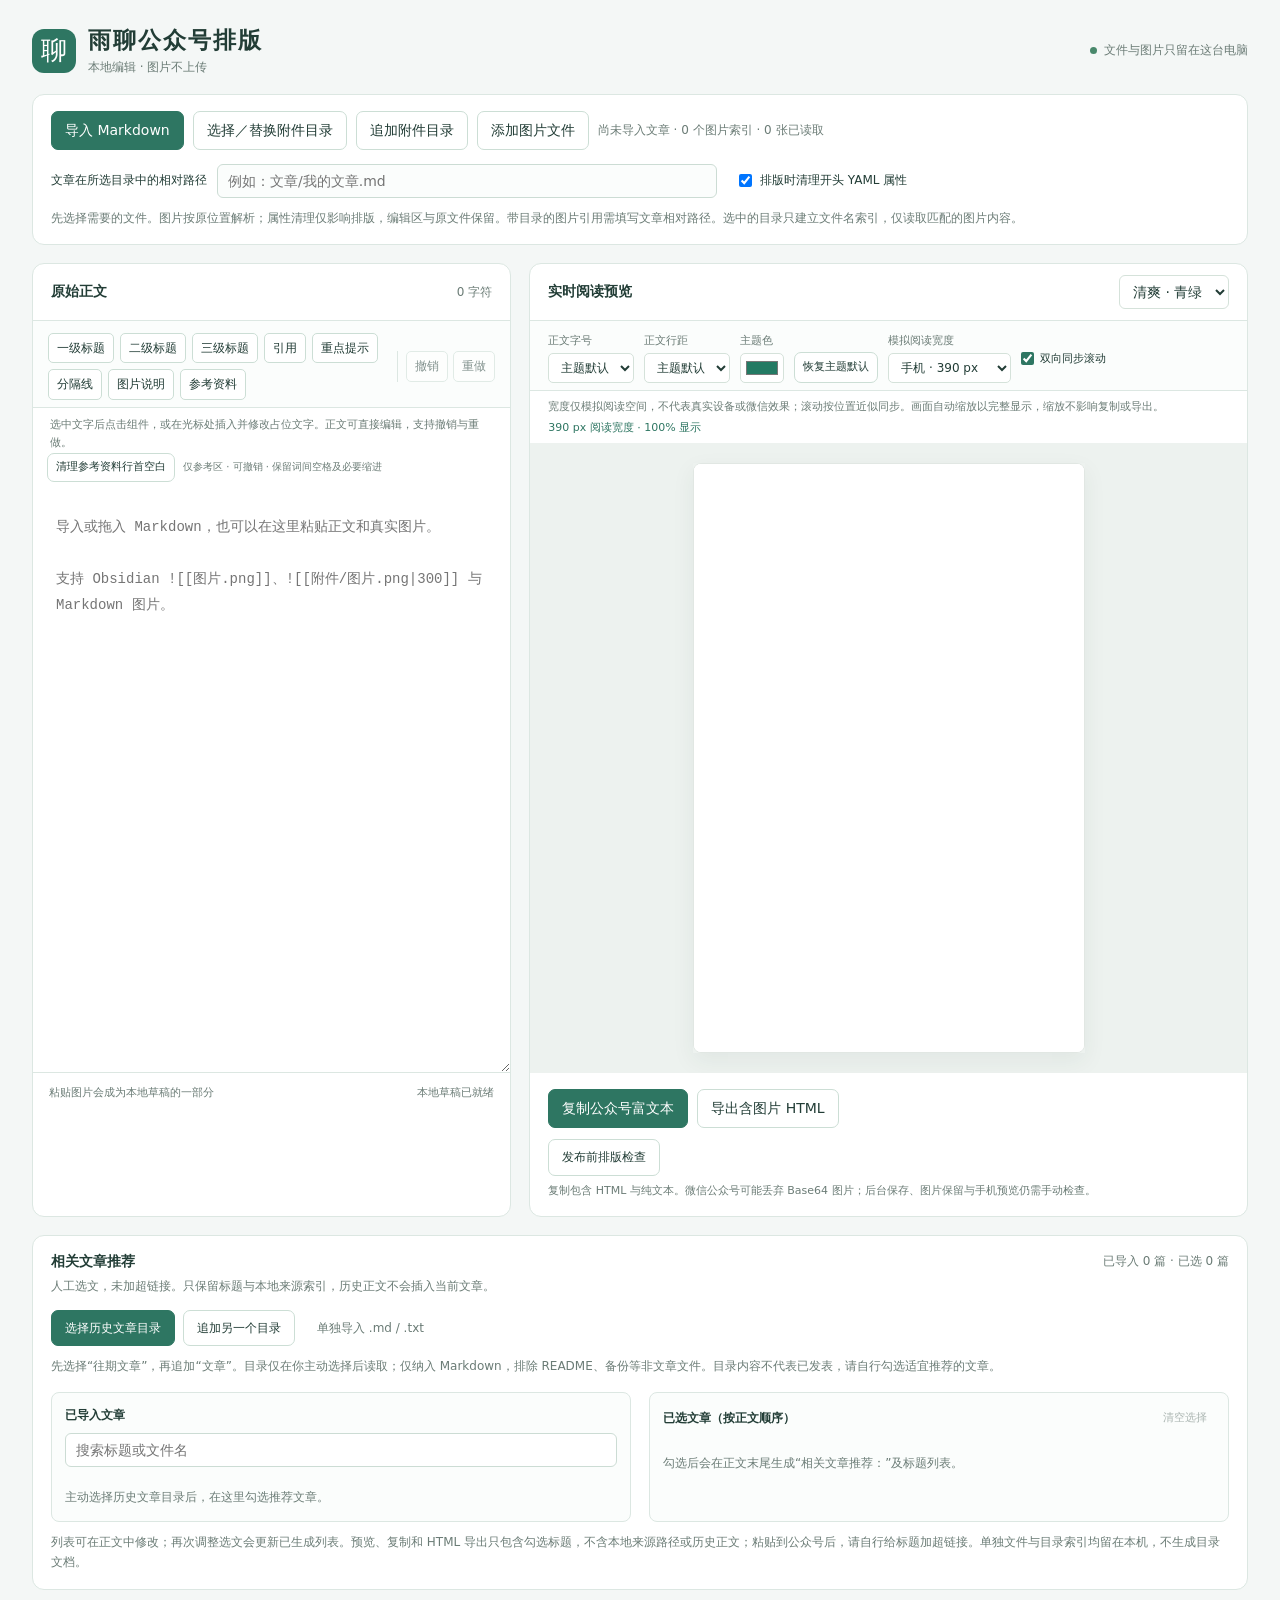
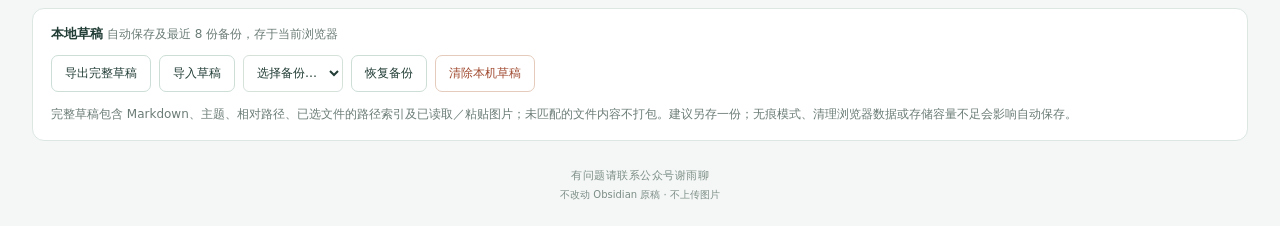
<file: index.html>
<!doctype html>
<html lang="zh-CN">
<head>
  <meta charset="UTF-8">
  <meta name="viewport" content="width=device-width,initial-scale=1">
  <meta http-equiv="Content-Security-Policy" content="default-src 'self'; script-src 'self'; style-src 'self' 'unsafe-inline'; img-src data: blob:; connect-src 'none'; font-src 'self'; object-src 'none'; base-uri 'none'; form-action 'none'; frame-src 'self' blob:; worker-src 'none'">
  <title>雨聊公众号排版</title>
  <link rel="stylesheet" href="styles.css">
  <script defer src="vendor/markdown-it.cjs"></script>
  <script type="module" src="app.mjs"></script>
</head>
<body>
  <header class="topbar">
    <div class="brand"><span class="brand-mark">聊</span><div><h1>雨聊公众号排版</h1><p>本地编辑 · 图片不上传</p></div></div>
    <div class="header-note"><span class="local-dot"></span>文件与图片只留在这台电脑</div>
  </header>

  <main>
    <section class="filebar" aria-label="文件与附件">
      <div class="filebar-top">
        <button id="import-md" class="primary">导入 Markdown</button>
        <button id="replace-folder">选择／替换附件目录</button>
        <button id="append-folder">追加附件目录</button>
        <button id="add-images">添加图片文件</button>
        <span id="file-summary" class="muted">也可以拖入 .md 或图片</span>
      </div>
      <div class="filebar-details">
        <label class="path-label" for="article-path">文章在所选目录中的相对路径</label>
        <input id="article-path" type="text" placeholder="例如：文章/我的文章.md" autocomplete="off" spellcheck="false">
        <label class="check-label"><input id="strip-frontmatter" type="checkbox" checked> 排版时清理开头 YAML 属性</label>
      </div>
      <p class="help">先选择需要的文件。图片按原位置解析；属性清理仅影响排版，编辑区与原文件保留。带目录的图片引用需填写文章相对路径。选中的目录只建立文件名索引，仅读取匹配的图片内容。</p>
      <input id="md-input" type="file" accept=".md,.markdown,text/markdown,text/plain" hidden>
      <input id="folder-input" type="file" webkitdirectory multiple hidden>
      <input id="image-input" type="file" accept="image/png,image/jpeg,image/gif,image/webp,image/bmp,image/avif" multiple hidden>
      <input id="draft-input" type="file" accept=".json,application/json" hidden>
    </section>

    <section class="workspace" id="drop-zone">
      <div class="editor-pane">
        <div class="pane-heading"><h2>原始正文</h2><span id="word-count" class="muted">0 字</span></div>
        <div class="component-toolbar" role="toolbar" aria-label="常用 Markdown 排版组件"><div id="component-tools" class="component-tools"></div><div class="edit-history-tools"><button id="undo-edit" title="撤销（Ctrl+Z）" disabled>撤销</button><button id="redo-edit" title="重做（Ctrl+Shift+Z / Ctrl+Y）" disabled>重做</button></div></div>
        <p class="toolbar-help">选中文字后点击组件，或在光标处插入并修改占位文字。正文可直接编辑，支持撤销与重做。</p>
        <div class="reference-tools"><button id="clean-reference-whitespace" title="仅清理识别出的参考资料区多余行首空白，可撤销">清理参考资料行首空白</button><span>仅参考区 · 可撤销 · 保留词间空格及必要缩进</span></div>
        <textarea id="markdown-editor" spellcheck="false" aria-label="Markdown 原始正文" placeholder="导入或拖入 Markdown，也可以在这里粘贴正文和真实图片。&#10;&#10;支持 Obsidian ![[图片.png]]、![[附件/图片.png|300]] 与 Markdown 图片。"></textarea>
        <div class="editor-footer"><span>粘贴图片会成为本地草稿的一部分</span><span id="save-state" role="status">尚未保存</span></div>
      </div>
      <div class="preview-pane">
        <div class="pane-heading"><h2>实时阅读预览</h2><label for="theme-select" class="sr-only">排版主题</label><select id="theme-select"><option value="clear">清爽 · 青绿</option><option value="warm">温柔 · 暖杏</option><option value="ink">书页 · 墨色</option></select></div>
        <div class="presentation-controls" aria-label="正文与预览设置">
          <label>正文字号<select id="article-font-size"><option value="">主题默认</option><option value="14">14 px</option><option value="15">15 px</option><option value="16">16 px</option><option value="17">17 px</option><option value="18">18 px</option><option value="20">20 px</option></select></label>
          <label>正文行距<select id="article-line-height"><option value="">主题默认</option><option value="1.5">1.5 倍</option><option value="1.65">1.65 倍</option><option value="1.85">1.85 倍</option><option value="2">2 倍</option><option value="2.2">2.2 倍</option></select></label>
          <label>主题色<input id="article-accent-color" type="color" value="#2e7662" title="仅调整当前排版的主题色"></label><button id="reset-presentation">恢复主题默认</button>
          <label class="preview-device-label">模拟阅读宽度<select id="preview-device"><option value="phone">手机 · 390 px</option><option value="tablet">平板 · 768 px</option><option value="desktop">电脑 · 1000 px</option></select></label>
          <label class="preview-sync-label"><input id="preview-scroll-sync" type="checkbox" checked> 双向同步滚动</label>
        </div>
        <p class="preview-settings-note">宽度仅模拟阅读空间，不代表真实设备或微信效果；滚动按位置近似同步。画面自动缩放以完整显示，缩放不影响复制或导出。<span id="preview-fit-state" role="status">预览会按右栏可用宽度完整显示</span></p>
        <div id="preview-surround" class="phone-surround"><div id="preview-stage" class="preview-stage"><iframe id="preview" title="公众号文章预览" sandbox="allow-same-origin" referrerpolicy="no-referrer"></iframe></div></div>
        <div class="preview-actions"><button id="copy-rich" class="primary">复制公众号富文本</button><button id="export-html">导出含图片 HTML</button></div>
        <div class="preflight-action"><button id="run-preflight">发布前排版检查</button><span id="preflight-state" class="muted" role="status"></span></div>
        <p class="copy-note">复制包含 HTML 与纯文本。微信公众号可能丢弃 Base64 图片；后台保存、图片保留与手机预览仍需手动检查。</p>
      </div>
    </section>

    <section class="history-panel" aria-labelledby="history-heading">
      <div class="history-heading"><div><h2 id="history-heading">相关文章推荐</h2><p>人工选文，未加超链接。只保留标题与本地来源索引，历史正文不会插入当前文章。</p></div><span id="history-summary" class="muted">尚未导入历史文章</span></div>
      <div class="history-actions"><button id="import-history-folder" class="primary">选择历史文章目录</button><button id="append-history-folder">追加另一个目录</button><button id="import-history-files">单独导入 .md / .txt</button><button id="cancel-history-import" hidden>取消本次导入</button><span id="history-import-state" class="muted" role="status"></span></div>
      <p class="help history-directory-help">先选择“往期文章”，再追加“文章”。目录仅在你主动选择后读取；仅纳入 Markdown，排除 README、备份等非文章文件。目录内容不代表已发表，请自行勾选适宜推荐的文章。</p>
      <input id="history-files-input" type="file" accept=".md,.txt,text/markdown,text/plain" multiple hidden><input id="history-folder-input" type="file" webkitdirectory multiple hidden>
      <div id="history-sources-panel" class="history-sources-panel" hidden><h3>已选择的目录来源</h3><ul id="history-sources" class="history-sources"></ul><p class="help">有增删或改题时，点对应来源的“重新选择更新”，在选择窗口核对位置并选同一目录。浏览器只提供目录名与相对路径，无法辨认磁盘上的另一处同名目录；请勿选错。本工具不会持续同步。目录全空或无法选择时，可用“移除此来源”清理本地索引。</p></div>
      <p id="history-legacy-state" class="help history-legacy-state" hidden></p>
      <p id="history-duplicate-state" class="help history-legacy-state" hidden></p>
      <div class="history-columns">
        <div class="history-library"><label for="history-search" class="history-label">已导入文章</label><input id="history-search" type="search" placeholder="搜索标题或文件名" autocomplete="off"><ul id="history-articles" class="article-list"></ul><p id="history-empty" class="help">主动选择历史文章目录后，在这里勾选推荐文章。</p></div>
        <div class="history-selected"><div class="selected-heading"><h3>已选文章（按正文顺序）</h3><button id="clear-history-selection">清空选择</button></div><ol id="history-selected" class="selected-list"></ol><p id="history-footer-state" class="help">勾选后会在正文末尾生成“相关文章推荐：”及标题列表。</p></div>
      </div>
      <ul id="history-issues" class="history-issues" hidden></ul>
      <p class="help">列表可在正文中修改；再次调整选文会更新已生成列表。预览、复制和 HTML 导出只包含勾选标题，不含本地来源路径或历史正文；粘贴到公众号后，请自行给标题加超链接。单独文件与目录索引均留在本机，不生成目录文档。</p>
    </section>
    <section id="preflight-panel" class="preflight-panel" aria-labelledby="preflight-heading" hidden><div class="preflight-heading"><h2 id="preflight-heading">发布前排版提示</h2><button id="close-preflight">收起</button></div><p class="help">仅提醒缺图、空占位、重复推荐和长标题；阈值是排版建议，不是微信官方规则或内容审核。不会修改正文，也不会阻止复制或导出。点击结果可定位正文。</p><p id="preflight-summary" class="help"></p><ul id="preflight-results"></ul></section>
    <section id="issues-panel" class="issues-panel" aria-labelledby="issues-heading" hidden><h2 id="issues-heading">图片与排版提示</h2><ul id="issues-list"></ul></section>
    <section class="draftbar" aria-label="本地草稿">
      <div><strong>本地草稿</strong><span class="muted"> 自动保存及最近 8 份备份，存于当前浏览器</span></div>
      <div class="draft-actions"><button id="export-draft">导出完整草稿</button><button id="import-draft">导入草稿</button><select id="backup-select" aria-label="选择草稿备份"><option value="">选择备份…</option></select><button id="restore-backup">恢复备份</button><button id="clear-drafts" class="quiet-danger">清除本机草稿</button></div>
      <p class="help">完整草稿包含 Markdown、主题、相对路径、已选文件的路径索引及已读取／粘贴图片；未匹配的文件内容不打包。建议另存一份；无痕模式、清理浏览器数据或存储容量不足会影响自动保存。</p>
    </section>
    <div id="notice" class="notice" role="status" aria-live="polite" hidden></div>
  </main>
  <footer><span>有问题请联系公众号谢雨聊</span><small>不改动 Obsidian 原稿 · 不上传图片</small></footer>
</body>
</html>
</file>
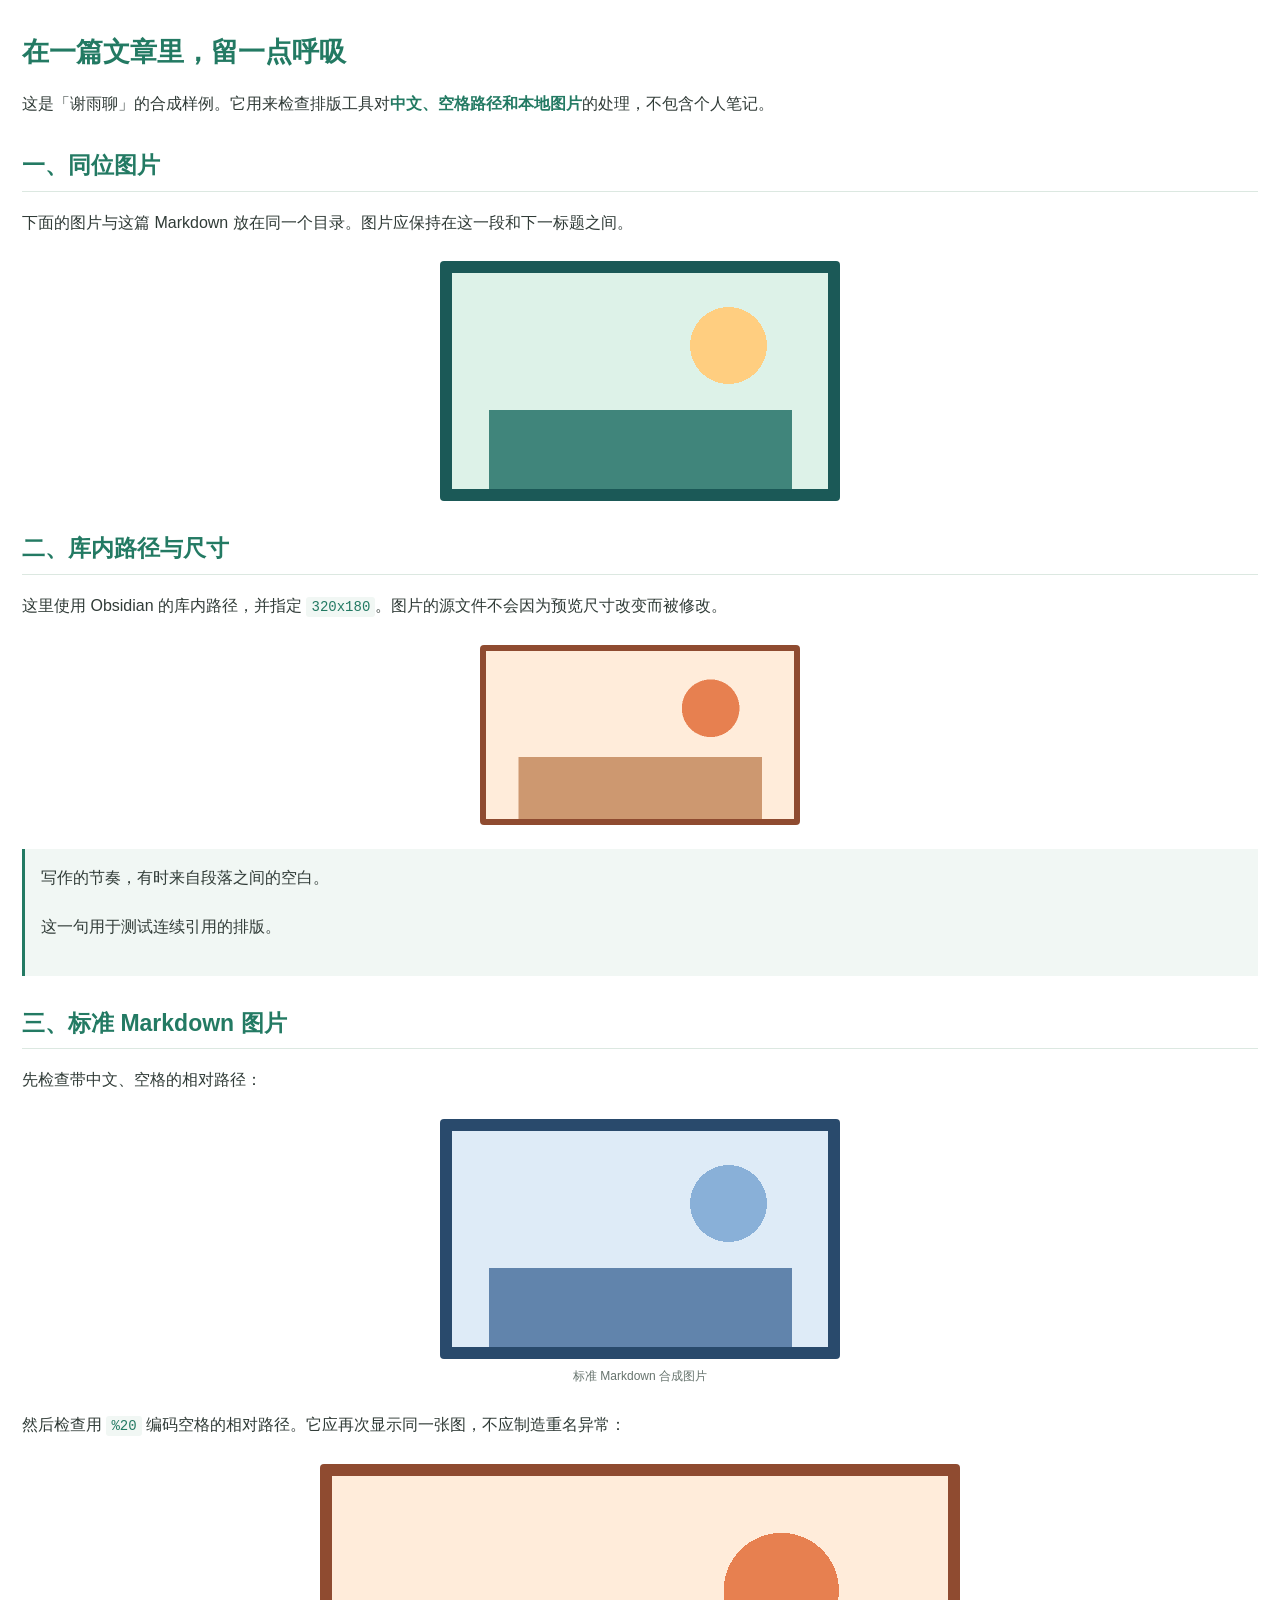
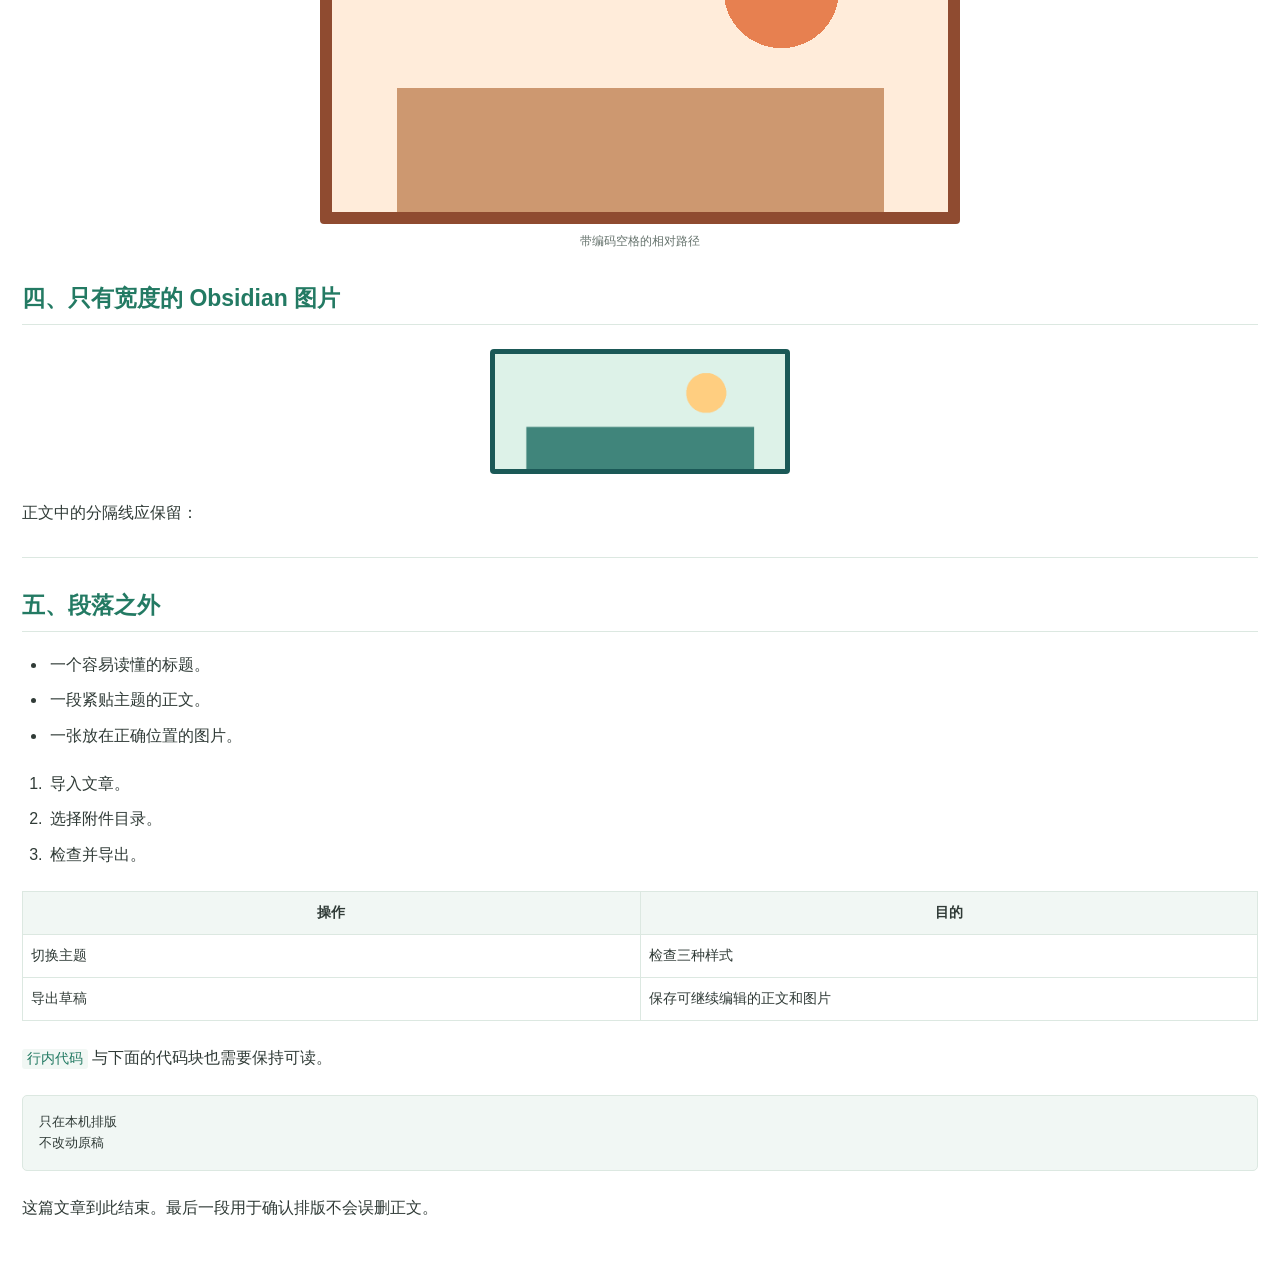
<file: samples/正常示例-导出.html>
<!doctype html><html lang="zh-CN"><head><meta charset="utf-8"><meta name="viewport" content="width=device-width,initial-scale=1"><meta http-equiv="Content-Security-Policy" content="default-src 'none'; img-src data:; style-src 'unsafe-inline'; base-uri 'none'; form-action 'none'"><title>谢雨聊 · 合成文章排版样例</title></head><body style="margin:0;background:#fff;overflow-wrap:anywhere"><section style="font-family:-apple-system,BlinkMacSystemFont,&quot;Segoe UI&quot;,&quot;Microsoft YaHei&quot;,&quot;PingFang SC&quot;,sans-serif;font-size:16px;line-height:1.85;color:#303b37;background-color:#ffffff;box-sizing:border-box;max-width:100%;padding:24px 22px 36px;overflow-wrap:break-word;word-break:normal;"><h1 style="font-family:-apple-system,BlinkMacSystemFont,&quot;Segoe UI&quot;,&quot;Microsoft YaHei&quot;,&quot;PingFang SC&quot;,sans-serif;font-size:27px;line-height:1.5;font-weight:700;color:#237a63;margin:8px 0 16px;">在一篇文章里，留一点呼吸</h1>
<p style="font-family:-apple-system,BlinkMacSystemFont,&quot;Segoe UI&quot;,&quot;Microsoft YaHei&quot;,&quot;PingFang SC&quot;,sans-serif;font-size:16px;line-height:1.85;color:#303b37;margin:0 0 20px;">这是「谢雨聊」的合成样例。它用来检查排版工具对<strong style="font-weight:700;color:#237a63;">中文、空格路径和本地图片</strong>的处理，不包含个人笔记。</p>
<h2 style="font-family:-apple-system,BlinkMacSystemFont,&quot;Segoe UI&quot;,&quot;Microsoft YaHei&quot;,&quot;PingFang SC&quot;,sans-serif;font-size:23px;line-height:1.5;font-weight:700;color:#237a63;margin:30px 0 16px;padding-bottom:8px;border-bottom:1px solid #dce8e1;">一、同位图片</h2>
<p style="font-family:-apple-system,BlinkMacSystemFont,&quot;Segoe UI&quot;,&quot;Microsoft YaHei&quot;,&quot;PingFang SC&quot;,sans-serif;font-size:16px;line-height:1.85;color:#303b37;margin:0 0 20px;">下面的图片与这篇 Markdown 放在同一个目录。图片应保持在这一段和下一标题之间。</p>
<p style="font-family:-apple-system,BlinkMacSystemFont,&quot;Segoe UI&quot;,&quot;Microsoft YaHei&quot;,&quot;PingFang SC&quot;,sans-serif;font-size:16px;line-height:1.85;color:#303b37;margin:0 0 20px;"><span style="display:block;margin:24px 0;"><img src="[data-uri]" alt="同位 图片.png" style="display:block;width:auto;max-width:100%;height:auto;margin:0 auto;border-radius:4px;" /></span></p>
<h2 style="font-family:-apple-system,BlinkMacSystemFont,&quot;Segoe UI&quot;,&quot;Microsoft YaHei&quot;,&quot;PingFang SC&quot;,sans-serif;font-size:23px;line-height:1.5;font-weight:700;color:#237a63;margin:30px 0 16px;padding-bottom:8px;border-bottom:1px solid #dce8e1;">二、库内路径与尺寸</h2>
<p style="font-family:-apple-system,BlinkMacSystemFont,&quot;Segoe UI&quot;,&quot;Microsoft YaHei&quot;,&quot;PingFang SC&quot;,sans-serif;font-size:16px;line-height:1.85;color:#303b37;margin:0 0 20px;">这里使用 Obsidian 的库内路径，并指定 <code style="font-family:Consolas,&quot;SFMono-Regular&quot;,monospace;font-size:14px;color:#237a63;background-color:#f1f7f4;padding:2px 5px;border-radius:3px;">320x180</code>。图片的源文件不会因为预览尺寸改变而被修改。</p>
<p style="font-family:-apple-system,BlinkMacSystemFont,&quot;Segoe UI&quot;,&quot;Microsoft YaHei&quot;,&quot;PingFang SC&quot;,sans-serif;font-size:16px;line-height:1.85;color:#303b37;margin:0 0 20px;"><span style="display:block;margin:24px 0;"><img src="[data-uri]" alt="中文 空格图片.png" width="320" height="180" style="display:block;width:320px;max-width:100%;height:auto;max-height:180px;object-fit:contain;margin:0 auto;border-radius:4px;" /></span></p>
<blockquote style="font-family:-apple-system,BlinkMacSystemFont,&quot;Segoe UI&quot;,&quot;Microsoft YaHei&quot;,&quot;PingFang SC&quot;,sans-serif;font-size:16px;line-height:1.85;color:#303b37;margin:24px 0;padding:14px 16px;border-left:3px solid #237a63;background-color:#f1f7f4;">
<p style="font-family:-apple-system,BlinkMacSystemFont,&quot;Segoe UI&quot;,&quot;Microsoft YaHei&quot;,&quot;PingFang SC&quot;,sans-serif;font-size:16px;line-height:1.85;color:#303b37;margin:0 0 20px;">写作的节奏，有时来自段落之间的空白。</p>
<p style="font-family:-apple-system,BlinkMacSystemFont,&quot;Segoe UI&quot;,&quot;Microsoft YaHei&quot;,&quot;PingFang SC&quot;,sans-serif;font-size:16px;line-height:1.85;color:#303b37;margin:0 0 20px;">这一句用于测试连续引用的排版。</p>
</blockquote>
<h2 style="font-family:-apple-system,BlinkMacSystemFont,&quot;Segoe UI&quot;,&quot;Microsoft YaHei&quot;,&quot;PingFang SC&quot;,sans-serif;font-size:23px;line-height:1.5;font-weight:700;color:#237a63;margin:30px 0 16px;padding-bottom:8px;border-bottom:1px solid #dce8e1;">三、标准 Markdown 图片</h2>
<p style="font-family:-apple-system,BlinkMacSystemFont,&quot;Segoe UI&quot;,&quot;Microsoft YaHei&quot;,&quot;PingFang SC&quot;,sans-serif;font-size:16px;line-height:1.85;color:#303b37;margin:0 0 20px;">先检查带中文、空格的相对路径：</p>
<p style="font-family:-apple-system,BlinkMacSystemFont,&quot;Segoe UI&quot;,&quot;Microsoft YaHei&quot;,&quot;PingFang SC&quot;,sans-serif;font-size:16px;line-height:1.85;color:#303b37;margin:0 0 20px;"><span style="display:block;margin:24px 0;"><img src="[data-uri]" alt="标准 Markdown 合成图片" style="display:block;width:auto;max-width:100%;height:auto;margin:0 auto;border-radius:4px;" /><span style="display:block;font-size:12px;line-height:1.6;color:#66736d;text-align:center;margin-top:8px;">标准 Markdown 合成图片</span></span></p>
<p style="font-family:-apple-system,BlinkMacSystemFont,&quot;Segoe UI&quot;,&quot;Microsoft YaHei&quot;,&quot;PingFang SC&quot;,sans-serif;font-size:16px;line-height:1.85;color:#303b37;margin:0 0 20px;">然后检查用 <code style="font-family:Consolas,&quot;SFMono-Regular&quot;,monospace;font-size:14px;color:#237a63;background-color:#f1f7f4;padding:2px 5px;border-radius:3px;">%20</code> 编码空格的相对路径。它应再次显示同一张图，不应制造重名异常：</p>
<p style="font-family:-apple-system,BlinkMacSystemFont,&quot;Segoe UI&quot;,&quot;Microsoft YaHei&quot;,&quot;PingFang SC&quot;,sans-serif;font-size:16px;line-height:1.85;color:#303b37;margin:0 0 20px;"><span style="display:block;margin:24px 0;"><img src="[data-uri]" alt="带编码空格的相对路径" style="display:block;width:auto;max-width:100%;height:auto;margin:0 auto;border-radius:4px;" /><span style="display:block;font-size:12px;line-height:1.6;color:#66736d;text-align:center;margin-top:8px;">带编码空格的相对路径</span></span></p>
<h2 style="font-family:-apple-system,BlinkMacSystemFont,&quot;Segoe UI&quot;,&quot;Microsoft YaHei&quot;,&quot;PingFang SC&quot;,sans-serif;font-size:23px;line-height:1.5;font-weight:700;color:#237a63;margin:30px 0 16px;padding-bottom:8px;border-bottom:1px solid #dce8e1;">四、只有宽度的 Obsidian 图片</h2>
<p style="font-family:-apple-system,BlinkMacSystemFont,&quot;Segoe UI&quot;,&quot;Microsoft YaHei&quot;,&quot;PingFang SC&quot;,sans-serif;font-size:16px;line-height:1.85;color:#303b37;margin:0 0 20px;"><span style="display:block;margin:24px 0;"><img src="[data-uri]" alt="宽图.png" width="300" style="display:block;width:300px;max-width:100%;height:auto;margin:0 auto;border-radius:4px;" /></span></p>
<p style="font-family:-apple-system,BlinkMacSystemFont,&quot;Segoe UI&quot;,&quot;Microsoft YaHei&quot;,&quot;PingFang SC&quot;,sans-serif;font-size:16px;line-height:1.85;color:#303b37;margin:0 0 20px;">正文中的分隔线应保留：</p>
<hr style="margin:30px 0;border:0;border-top:1px solid #dce8e1;">
<h2 style="font-family:-apple-system,BlinkMacSystemFont,&quot;Segoe UI&quot;,&quot;Microsoft YaHei&quot;,&quot;PingFang SC&quot;,sans-serif;font-size:23px;line-height:1.5;font-weight:700;color:#237a63;margin:30px 0 16px;padding-bottom:8px;border-bottom:1px solid #dce8e1;">五、段落之外</h2>
<ul style="font-family:-apple-system,BlinkMacSystemFont,&quot;Segoe UI&quot;,&quot;Microsoft YaHei&quot;,&quot;PingFang SC&quot;,sans-serif;font-size:16px;line-height:1.85;color:#303b37;list-style-type:disc;list-style-position:outside;margin:18px 0;padding-left:25px;">
<li style="font-family:-apple-system,BlinkMacSystemFont,&quot;Segoe UI&quot;,&quot;Microsoft YaHei&quot;,&quot;PingFang SC&quot;,sans-serif;font-size:16px;line-height:1.85;color:#303b37;margin:6px 0;padding-left:3px;">一个容易读懂的标题。</li>
<li style="font-family:-apple-system,BlinkMacSystemFont,&quot;Segoe UI&quot;,&quot;Microsoft YaHei&quot;,&quot;PingFang SC&quot;,sans-serif;font-size:16px;line-height:1.85;color:#303b37;margin:6px 0;padding-left:3px;">一段紧贴主题的正文。</li>
<li style="font-family:-apple-system,BlinkMacSystemFont,&quot;Segoe UI&quot;,&quot;Microsoft YaHei&quot;,&quot;PingFang SC&quot;,sans-serif;font-size:16px;line-height:1.85;color:#303b37;margin:6px 0;padding-left:3px;">一张放在正确位置的图片。</li>
</ul>
<ol style="font-family:-apple-system,BlinkMacSystemFont,&quot;Segoe UI&quot;,&quot;Microsoft YaHei&quot;,&quot;PingFang SC&quot;,sans-serif;font-size:16px;line-height:1.85;color:#303b37;list-style-type:decimal;list-style-position:outside;margin:18px 0;padding-left:25px;">
<li style="font-family:-apple-system,BlinkMacSystemFont,&quot;Segoe UI&quot;,&quot;Microsoft YaHei&quot;,&quot;PingFang SC&quot;,sans-serif;font-size:16px;line-height:1.85;color:#303b37;margin:6px 0;padding-left:3px;">导入文章。</li>
<li style="font-family:-apple-system,BlinkMacSystemFont,&quot;Segoe UI&quot;,&quot;Microsoft YaHei&quot;,&quot;PingFang SC&quot;,sans-serif;font-size:16px;line-height:1.85;color:#303b37;margin:6px 0;padding-left:3px;">选择附件目录。</li>
<li style="font-family:-apple-system,BlinkMacSystemFont,&quot;Segoe UI&quot;,&quot;Microsoft YaHei&quot;,&quot;PingFang SC&quot;,sans-serif;font-size:16px;line-height:1.85;color:#303b37;margin:6px 0;padding-left:3px;">检查并导出。</li>
</ol>
<table style="font-family:-apple-system,BlinkMacSystemFont,&quot;Segoe UI&quot;,&quot;Microsoft YaHei&quot;,&quot;PingFang SC&quot;,sans-serif;font-size:14px;line-height:1.7;color:#303b37;width:100%;table-layout:fixed;border-collapse:collapse;margin:22px 0;">
<thead>
<tr>
<th style="padding:9px 8px;border:1px solid #dce8e1;background-color:#f1f7f4;font-weight:600;overflow-wrap:anywhere;">操作</th>
<th style="padding:9px 8px;border:1px solid #dce8e1;background-color:#f1f7f4;font-weight:600;overflow-wrap:anywhere;">目的</th>
</tr>
</thead>
<tbody>
<tr>
<td style="padding:9px 8px;border:1px solid #dce8e1;overflow-wrap:anywhere;">切换主题</td>
<td style="padding:9px 8px;border:1px solid #dce8e1;overflow-wrap:anywhere;">检查三种样式</td>
</tr>
<tr>
<td style="padding:9px 8px;border:1px solid #dce8e1;overflow-wrap:anywhere;">导出草稿</td>
<td style="padding:9px 8px;border:1px solid #dce8e1;overflow-wrap:anywhere;">保存可继续编辑的正文和图片</td>
</tr>
</tbody>
</table>
<p style="font-family:-apple-system,BlinkMacSystemFont,&quot;Segoe UI&quot;,&quot;Microsoft YaHei&quot;,&quot;PingFang SC&quot;,sans-serif;font-size:16px;line-height:1.85;color:#303b37;margin:0 0 20px;"><code style="font-family:Consolas,&quot;SFMono-Regular&quot;,monospace;font-size:14px;color:#237a63;background-color:#f1f7f4;padding:2px 5px;border-radius:3px;">行内代码</code> 与下面的代码块也需要保持可读。</p>
<pre style="font-family:Consolas,&quot;SFMono-Regular&quot;,monospace;font-size:13px;line-height:1.65;margin:22px 0;padding:16px;background-color:#f1f7f4;border:1px solid #dce8e1;border-radius:5px;overflow-x:auto;white-space:pre;tab-size:2;"><code style="display:block;font-family:Consolas,&quot;SFMono-Regular&quot;,monospace;font-size:13px;line-height:1.65;color:#303b37;white-space:pre;word-break:normal;overflow-wrap:normal;">只在本机排版
不改动原稿
</code></pre>
<p style="font-family:-apple-system,BlinkMacSystemFont,&quot;Segoe UI&quot;,&quot;Microsoft YaHei&quot;,&quot;PingFang SC&quot;,sans-serif;font-size:16px;line-height:1.85;color:#303b37;margin:0 0 20px;">这篇文章到此结束。最后一段用于确认排版不会误删正文。</p>
</section></body></html>
</file>
<file: styles.css>
:root{color-scheme:light;--bg:#f4f7f6;--paper:#fff;--ink:#223d36;--muted:#6b7c76;--line:#dce7e2;--accent:#2e7662;--accent-soft:#edf5f1;--danger:#a14b31;font-family:"Microsoft YaHei","PingFang SC",system-ui,sans-serif;font-size:14px}*{box-sizing:border-box}body{margin:0;background:var(--bg);color:var(--ink)}button,input,select,textarea{font:inherit}button{border:1px solid #ccded5;border-radius:7px;background:#fff;color:var(--ink);padding:9px 13px;cursor:pointer;line-height:1.35;transition:background .12s}button:hover{background:var(--accent-soft)}button:disabled{opacity:.55;cursor:wait}.primary{background:var(--accent);border-color:var(--accent);color:#fff}.primary:hover{background:#245e4e}button:focus-visible,input:focus-visible,select:focus-visible,textarea:focus-visible{outline:3px solid #7db6a2;outline-offset:2px}.topbar{display:flex;align-items:center;justify-content:space-between;gap:20px;max-width:1480px;padding:25px 32px 18px;margin:auto}.brand{display:flex;align-items:center;gap:12px}.brand-mark{display:grid;place-items:center;width:44px;height:44px;background:var(--accent);border-radius:12px;color:#fff;font-family:serif;font-size:26px}.brand h1{margin:0;font-size:23px;letter-spacing:2px}.brand p{margin:3px 0 0;color:var(--muted);font-size:12px}.header-note{font-size:12px;color:var(--muted)}.local-dot{display:inline-block;width:7px;height:7px;margin-right:7px;border-radius:50%;background:#48886b}main{max-width:1480px;margin:auto;padding:0 32px 24px}.filebar,.draftbar,.issues-panel{background:var(--paper);border:1px solid var(--line);border-radius:12px;padding:16px 18px}.filebar-top{display:flex;flex-wrap:wrap;align-items:center;gap:9px}.muted{font-size:12px;color:var(--muted)}.filebar-details{display:flex;align-items:center;gap:10px;margin-top:14px;flex-wrap:wrap}.path-label{font-size:12px}input[type=text]{border:1px solid #ccdcd4;border-radius:6px;background:#fbfdfc;padding:8px 10px;min-width:180px;flex:1;max-width:500px;color:var(--ink)}.check-label{display:flex;align-items:center;gap:5px;font-size:12px;margin-left:8px}.help{font-size:12px;line-height:1.7;color:var(--muted);margin:10px 0 0}.workspace{display:grid;grid-template-columns:minmax(0,2fr) minmax(0,3fr);gap:18px;margin:18px 0}.editor-pane,.preview-pane{background:var(--paper);border:1px solid var(--line);border-radius:12px;min-width:0}.pane-heading{height:57px;padding:0 18px;border-bottom:1px solid var(--line);display:flex;align-items:center;justify-content:space-between;gap:10px}.pane-heading h2{font-size:14px;margin:0;font-weight:600}.pane-heading select,.draft-actions select{border:1px solid #d5e2da;padding:7px 9px;border-radius:6px;background:#fff;color:var(--ink)}#markdown-editor{display:block;width:100%;height:670px;min-height:350px;resize:vertical;overflow:auto;border:0;padding:23px;background:#fff;color:#2f453e;font-family:"Cascadia Code",Consolas,"Microsoft YaHei",monospace;font-size:14px;line-height:1.85;tab-size:2}#markdown-editor:focus-visible{outline-offset:-3px}.editor-footer{border-top:1px solid var(--line);padding:12px 16px;display:flex;align-items:center;justify-content:space-between;gap:10px;font-size:11px;color:var(--muted)}.phone-surround{--preview-height:590px;background:#edf2ef;padding:20px 16px;display:flex;justify-content:center;align-items:flex-start;min-height:0;overflow:auto}#preview{position:absolute;top:0;left:0;transform-origin:0 0;background:#fff;width:390px;max-width:none;height:590px;border:1px solid #e1e7e3;border-radius:8px}.preview-actions{padding:16px 18px 4px;display:flex;gap:9px;flex-wrap:wrap}.copy-note{margin:6px 18px 16px;font-size:11px;color:var(--muted);line-height:1.7}.issues-panel{margin:0 0 18px;border-color:#e7cdb6;background:#fffaf4}.issues-panel h2{font-size:14px;margin:0 0 8px;color:#98572e}.issues-panel ul{padding:0 0 0 20px;margin:0}.issues-panel li{font-size:12px;line-height:1.75;overflow-wrap:anywhere;margin:4px 0;color:#754d32}.draftbar{display:flex;flex-direction:column;gap:12px}.draftbar strong{font-size:13px}.draft-actions{display:flex;flex-wrap:wrap;gap:8px}.draft-actions button,.draft-actions select{font-size:12px}.quiet-danger{color:var(--danger);border-color:#e5cbbb}.draftbar .help{margin-top:0}.notice{position:fixed;z-index:10;bottom:20px;right:24px;max-width:min(580px,calc(100vw - 48px));padding:13px 18px;border:1px solid #cbdbd2;border-radius:9px;background:#234d40;color:#fff;box-shadow:0 7px 25px #20382c25;font-size:13px;line-height:1.65}.notice[data-error=true]{background:#824628;border-color:#824628}footer{text-align:center;padding:3px 20px 24px;font-size:11px;letter-spacing:.5px;color:#7c8d85}.drag-over{outline:3px dashed #4f947b;outline-offset:5px}.sr-only{position:absolute;width:1px;height:1px;overflow:hidden;clip:rect(0,0,0,0);white-space:nowrap}body[aria-busy=true]{cursor:progress}@media(min-width:1500px){#markdown-editor{height:740px}.phone-surround{--preview-height:660px}}@media(max-width:950px){.topbar{padding:20px}.header-note{display:none}main{padding:0 20px 20px}.workspace{grid-template-columns:1fr}.phone-surround{min-height:0}#markdown-editor{height:420px}.phone-surround{--preview-height:570px}.check-label{margin-left:0}.filebar-details{align-items:flex-start}.path-label{width:100%}.filebar-details input[type=text]{max-width:none}.editor-footer{flex-wrap:wrap}}@media(max-width:520px){main{padding:0 10px 16px}.topbar{padding:17px 13px}.filebar,.draftbar,.issues-panel{padding:13px}.filebar-top button{font-size:12px;padding:8px 9px}.filebar-top #file-summary{width:100%}.pane-heading{padding:0 13px}.draftbar .muted{display:block;margin-top:5px}.preview-actions button{font-size:12px}.phone-surround{padding:14px 8px}.workspace{gap:14px}}
/* Local Markdown tools and manually selected related articles. */
.preview-pane #preview{box-sizing:content-box}
.history-panel .article-list li.preflight-highlight{outline:2px solid #b18552;outline-offset:1px}
.presentation-controls{display:flex;align-items:end;flex-wrap:wrap;gap:10px;padding:12px 18px 7px;border-bottom:1px solid var(--line);background:#fbfdfc}.presentation-controls label{display:flex;flex-direction:column;gap:5px;font-size:11px;color:var(--muted)}.presentation-controls select{font-size:12px;border:1px solid #d5e2da;padding:6px 8px;border-radius:5px;background:#fff;color:var(--ink)}.presentation-controls input[type=color]{width:44px;height:30px;padding:3px;border:1px solid #d5e2da;border-radius:5px;background:#fff;cursor:pointer}.presentation-controls button{font-size:11px;padding:7px 8px}.presentation-controls .preview-sync-label{flex-direction:row;align-items:center;align-self:center;color:var(--ink);gap:6px}.presentation-controls .preview-sync-label input{margin:0;accent-color:var(--accent)}.preview-settings-note{font-size:11px;color:var(--muted);line-height:1.6;padding:7px 18px;margin:0}.preview-pane .phone-surround{overflow:auto;justify-content:center}.preview-pane #preview{max-width:none;flex:none;margin:0}.preflight-action{display:flex;align-items:center;gap:9px;flex-wrap:wrap;padding:7px 18px 0}.preflight-action button{font-size:12px}.preflight-panel{margin:0 0 18px;padding:15px 18px;border:1px solid #e4d1b8;border-radius:10px;background:#fffaf5}.preflight-heading{display:flex;align-items:center;justify-content:space-between;gap:10px}.preflight-heading h2{margin:0;font-size:14px;color:#754d32}.preflight-heading button{font-size:11px;padding:5px 8px}.preflight-panel ul{list-style:none;padding:0;margin:10px 0 0}.preflight-panel li{padding:5px 0}.preflight-panel li button{text-align:left;display:block;width:100%;font-size:12px;line-height:1.75;border:1px solid #ead7c3;background:#fff;color:#754d32;overflow-wrap:anywhere}.preflight-panel li button:disabled{cursor:default}.preflight-panel li button:hover{background:#fff3e6}@media(max-width:520px){.presentation-controls{padding:10px 13px 7px;gap:8px}.preview-settings-note{padding:7px 13px}.preflight-action{padding:7px 13px 0}.preflight-panel{padding:13px}}
.history-panel .article-list{max-height:380px}.history-panel .article-list li{display:grid;grid-template-columns:minmax(0,1fr) 30px;gap:7px 8px;padding:13px 11px;border:1px solid transparent;border-bottom:1px solid var(--line);border-radius:7px;margin-bottom:3px}.history-panel .article-list li[data-selected=true]{background:#edf5f1;border-color:#caddd2}.history-panel .article-remove{font-size:19px;line-height:1;padding:5px;border:0;background:transparent;color:#8d9b94;align-self:start;width:28px;height:28px}.history-panel .article-remove:hover,.history-panel .article-remove:focus-visible{color:var(--danger);background:#fff0e7}.history-panel input[type=checkbox]{accent-color:var(--accent);width:16px;height:16px;flex:none}.history-title-editor{grid-column:1 / -1;font-size:11px;margin-left:25px;color:var(--muted)}.history-title-editor summary{cursor:pointer;width:fit-content;padding:3px 0;line-height:1.5}.history-title-editor[open]{padding:8px;border:1px solid var(--line);border-radius:6px;background:#fff}.display-title-label{display:flex;flex-direction:column;gap:6px;color:var(--ink);font-size:12px;margin-top:8px}.display-title-label input[type=text]{width:100%;max-width:none;min-width:0;font-size:12px}.display-title-actions{display:flex;align-items:center;gap:8px;flex-wrap:wrap;margin-top:8px}.display-title-actions button{font-size:11px;padding:5px 8px}.history-panel .selected-list li{margin-bottom:4px;padding:11px 6px 13px}.history-panel .selected-actions{margin-top:8px;gap:7px}.history-panel .selected-actions button{border:0;background:transparent;color:var(--muted)}.history-panel .selected-actions button:hover{color:var(--accent);background:var(--accent-soft)}.history-panel .selected-heading button{border:0;color:var(--muted);background:transparent}.history-panel .history-actions #import-history-files{background:transparent;border-color:transparent;color:var(--muted)}
.history-sources-panel{margin-top:13px;border:1px solid var(--line);border-radius:8px;background:#f6faf8;padding:12px 13px}.history-sources-panel h3{font-size:12px;margin:0 0 8px}.history-sources{list-style:none;padding:0;margin:0}.history-sources li{display:flex;align-items:center;justify-content:space-between;gap:12px;padding:8px 0;border-bottom:1px solid var(--line)}.history-sources li:last-child{border-bottom:0}.history-source-name{font-size:12px;font-weight:600;overflow-wrap:anywhere;min-width:0}.history-source-actions{display:flex;gap:6px;flex-wrap:wrap}.history-source-actions button{font-size:11px;padding:5px 8px}.history-source-actions button:last-child{color:var(--danger)}.history-directory-help{max-width:980px}.history-legacy-state{padding:9px 12px;border:1px solid #ecd8c5;border-radius:6px;background:#fffaf4;color:#754d32}@media(max-width:680px){.history-sources li{align-items:flex-start;flex-direction:column;gap:7px}}
.component-toolbar{display:flex;align-items:center;gap:8px;flex-wrap:wrap;padding:12px 15px 7px;border-bottom:1px solid var(--line);background:#fbfdfc}.component-tools{display:flex;align-items:center;gap:6px;flex-wrap:wrap;flex:1}.component-toolbar button{font-size:12px;padding:6px 8px;border-radius:5px}.edit-history-tools{display:flex;gap:5px;padding-left:8px;border-left:1px solid var(--line)}.toolbar-help{margin:0;padding:8px 17px 0;font-size:11px;color:var(--muted);line-height:1.7}#markdown-editor{height:580px}.history-panel{margin:0 0 18px;padding:17px 18px;background:var(--paper);border:1px solid var(--line);border-radius:12px}.history-heading{display:flex;align-items:flex-start;justify-content:space-between;gap:12px}.history-heading h2{font-size:14px;margin:0 0 5px}.history-heading p{font-size:12px;color:var(--muted);margin:0;line-height:1.7}.history-actions{display:flex;gap:8px;align-items:center;flex-wrap:wrap;margin-top:13px}.history-actions button{font-size:12px}.history-columns{display:grid;grid-template-columns:minmax(0,1fr) minmax(0,1fr);gap:18px;margin-top:16px}.history-library,.history-selected{min-width:0;background:#fbfdfc;border:1px solid var(--line);border-radius:8px;padding:13px}.history-label{font-weight:600;font-size:12px}.history-library input[type=search]{display:block;width:100%;border:1px solid #ccdcd4;border-radius:6px;background:#fff;padding:8px 10px;margin-top:9px;color:var(--ink)}.article-list{list-style:none;padding:0;margin:10px 0 0;max-height:260px;overflow:auto}.article-list li{display:flex;align-items:center;gap:8px;padding:9px 0;border-bottom:1px solid var(--line)}.article-list li:last-child{border-bottom:0}.history-article-label{display:flex;align-items:flex-start;gap:9px;flex:1;min-width:0;cursor:pointer}.history-article-label input{margin-top:4px}.history-article-text{display:flex;flex-direction:column;min-width:0;gap:4px;overflow-wrap:anywhere}.history-article-text strong{font-size:12px;line-height:1.6;font-weight:500}.history-article-text small{font-size:11px;color:var(--muted);line-height:1.5}.article-remove{font-size:11px;padding:5px 7px;color:var(--danger)}.selected-heading{display:flex;align-items:center;justify-content:space-between;gap:8px}.selected-heading h3{font-size:12px;margin:0}.selected-heading button{font-size:11px;padding:5px 8px}.selected-list{padding-left:23px;margin:12px 0 0;max-height:260px;overflow:auto}.selected-list li{padding:7px 0 10px;font-size:12px;border-bottom:1px solid var(--line)}.selected-title{line-height:1.65;overflow-wrap:anywhere}.selected-actions{display:flex;gap:5px;margin-top:7px}.selected-actions button{font-size:11px;padding:4px 7px}.history-issues{margin:11px 0 0;padding:10px 10px 10px 28px;font-size:12px;background:#fffaf4;border:1px solid #ecd8c5;border-radius:7px;line-height:1.8;max-height:170px;overflow:auto;color:#754d32}#history-footer-state[data-error=true]{color:var(--danger)}button:disabled{cursor:default}@media(min-width:1500px){#markdown-editor{height:645px}}@media(max-width:950px){#markdown-editor{height:420px}}@media(max-width:680px){.history-heading{flex-direction:column}.history-columns{grid-template-columns:1fr}.history-panel{padding:13px}.component-toolbar{padding:10px}.toolbar-help{padding:7px 13px 0}.edit-history-tools{padding-left:0;border:0}}

/* Keep the selected reading viewport intact; only the displayed iframe is scaled. */
.editor-pane{overflow:hidden}.preview-pane{overflow:visible}.preview-stage{position:relative;box-shadow:0 8px 22px #243f3510;flex:none;margin:0 auto;width:392px;max-width:100%;height:var(--preview-height)}#preview-fit-state{display:block;color:var(--accent);margin-top:3px}.reference-tools{display:flex;gap:8px;align-items:center;flex-wrap:wrap;padding:0 14px 10px}.reference-tools button{font-size:11px;padding:6px 8px}.reference-tools span{font-size:10px;color:var(--muted);line-height:1.6}footer span{display:block}footer small{display:block;margin-top:5px;font-size:10px;letter-spacing:0}
.preview-stage[data-fitted=true]{overflow:clip}
</file>
